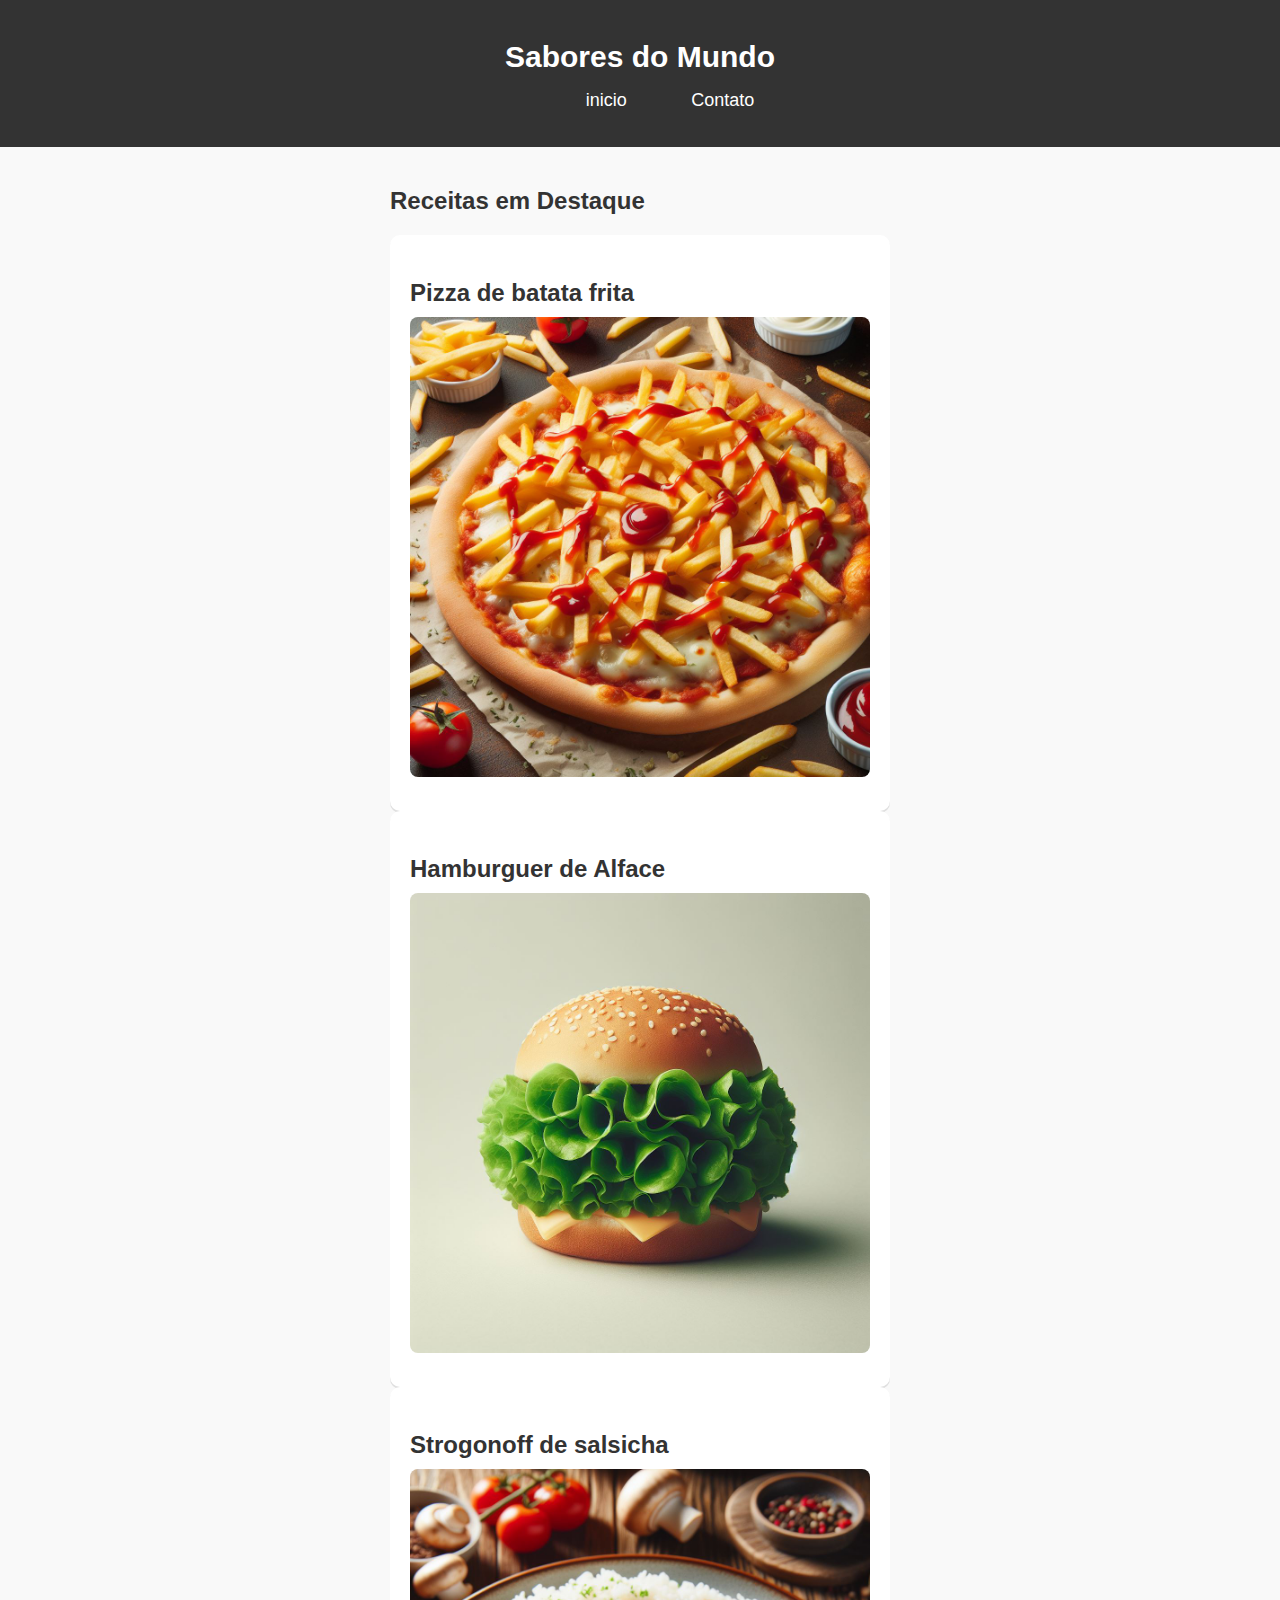
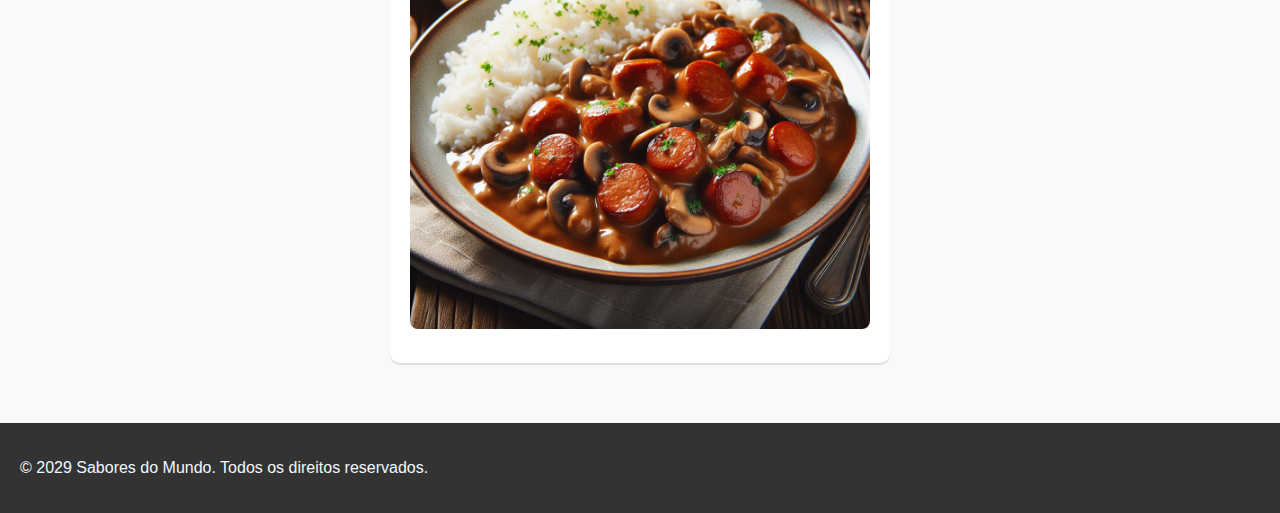
<file: index.html>
<!DOCTYPE html>
<html lang="pt-br">
<head>
    <meta charset="UTF-8">
    <meta name="viewport" content="width=device-width, initial-scale=1.0">
    <title>Sabores do Mundo</title>
    <link rel="stylesheet" href="./style.css">
</head>
<body>
    <header>
        <h1>Sabores do Mundo</h1>
        <nav>
            <ul>
                <ol><a href="./index.html">inicio</a></ol>
                <ol><a href="./contato.html">Contato</a></ol>
            </ul>
        </nav>
    </header>

    <main>
        <section>
            <h2>Receitas em Destaque</h2>
            <article>
                <h3>Pizza de batata frita</h3>
                    <img src="./imagem/receita_1.jpeg" alt="pizza de batata frita">
            </article>
            <article>
                <h3>Hamburguer de Alface</h3>
                    <img src="./imagem/receita_2.jpeg" alt="hamburguer de alface">
            </article>
            <article>
                <h3>Strogonoff de salsicha</h3>
                    <img src="./imagem/receita_3.jpeg" alt="strogonoff de salsicha">
            </article>
        </section>
    </main>

    <footer>
        <p>&copy; 2029 Sabores do Mundo. Todos os direitos reservados.</p>
    </footer>
</body>
</html>
</file>
<file: style.css>
body{
    font-family: Arial, Helvetica, sans-serif;
    background-color: rgb(249, 249, 249);
    color: rgb(51, 51, 51);
    margin-top: 0;
    margin-right: 0;
    margin-bottom: 0;
    margin-left: 0;
    padding-top: 0;
    padding-right: 0;
    padding-bottom: 0;
    padding-left: 0;
}

header{
    background-color: rgb(51, 51, 51);
    color: rgb(255, 255, 255);
    text-align: center;
    padding-top: 20px;
    padding-right: 20px;
    padding-bottom: 20px;
    padding-left: 20px;
}

h1{
    font-size: 30px;
    margin-bottom: 10px;
}

ul{
    list-style-type: none;
}

ol{
    display: inline;
    margin-right: 20px;
}

a{
    text-decoration: none;
    color: rgb(255, 255, 255);
    font-size: 18px;
}

main{
    width: 500px;
    margin-left: auto;
    margin-right: auto;
    padding-top: 20px;
    padding-right: 20px;
    padding-bottom: 20px;
    padding-left: 20px;
}

section{
    margin-bottom: 40px;
}

article{
    background-color: rgb(255, 255, 255);
    transition: 0.3s ease-in-out;
    border-radius: 10px;
    box-shadow: 0 2px rgba(0, 0, 0, 0.1);
    padding-top: 20px;
    padding-right: 20px;
    padding-bottom: 20px;
    padding-left: 20px;
}

article :hover{
    transform: translateY(-5px);
}

h3{
    font-size: 24px;
    margin-bottom: 10px;
}

p{
    font-size: 16px;
}

img{
    width: 100%;
    border-radius: 8px;
    margin-bottom: 10px;
}

footer{
    background-color: rgb(51, 51, 51);
    color: aliceblue;
    padding-top: 20px;
    padding-right: 20px;
    padding-bottom: 20px;
    padding-left: 20px;
}
</file>
